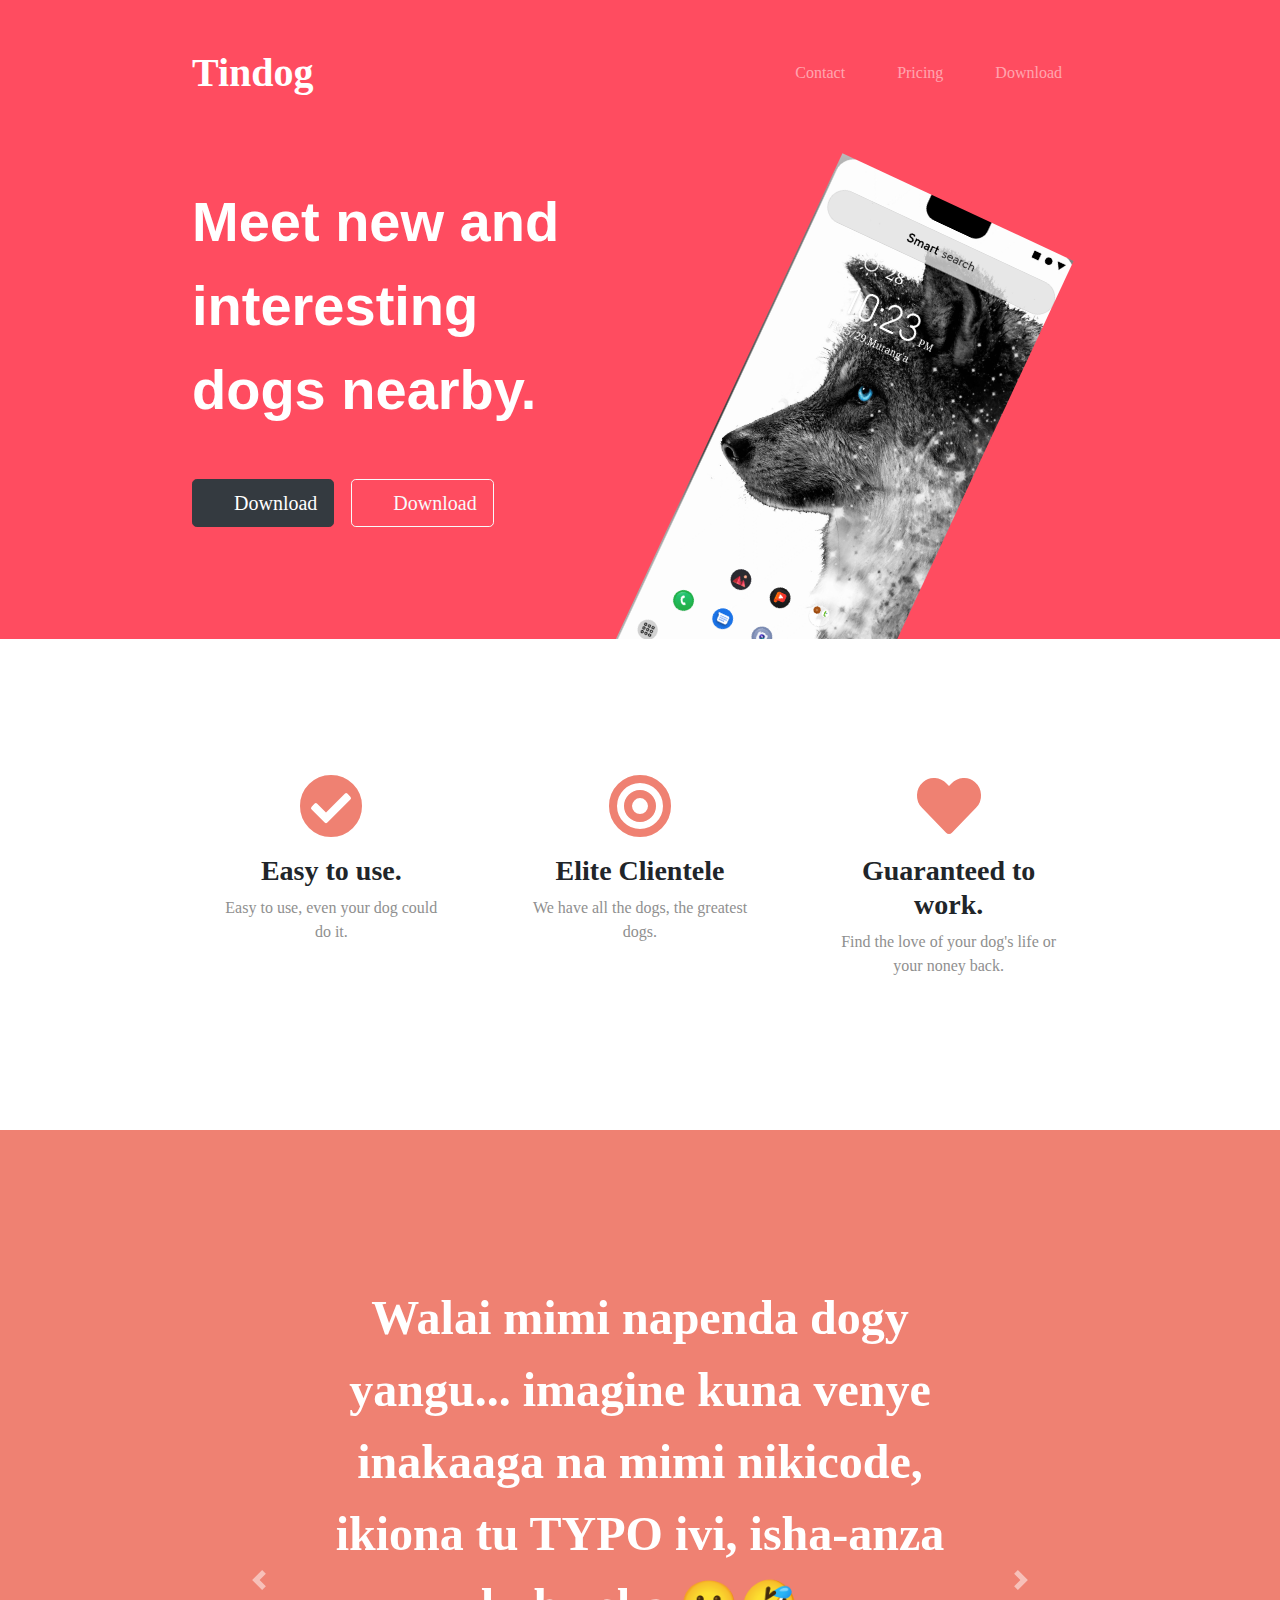
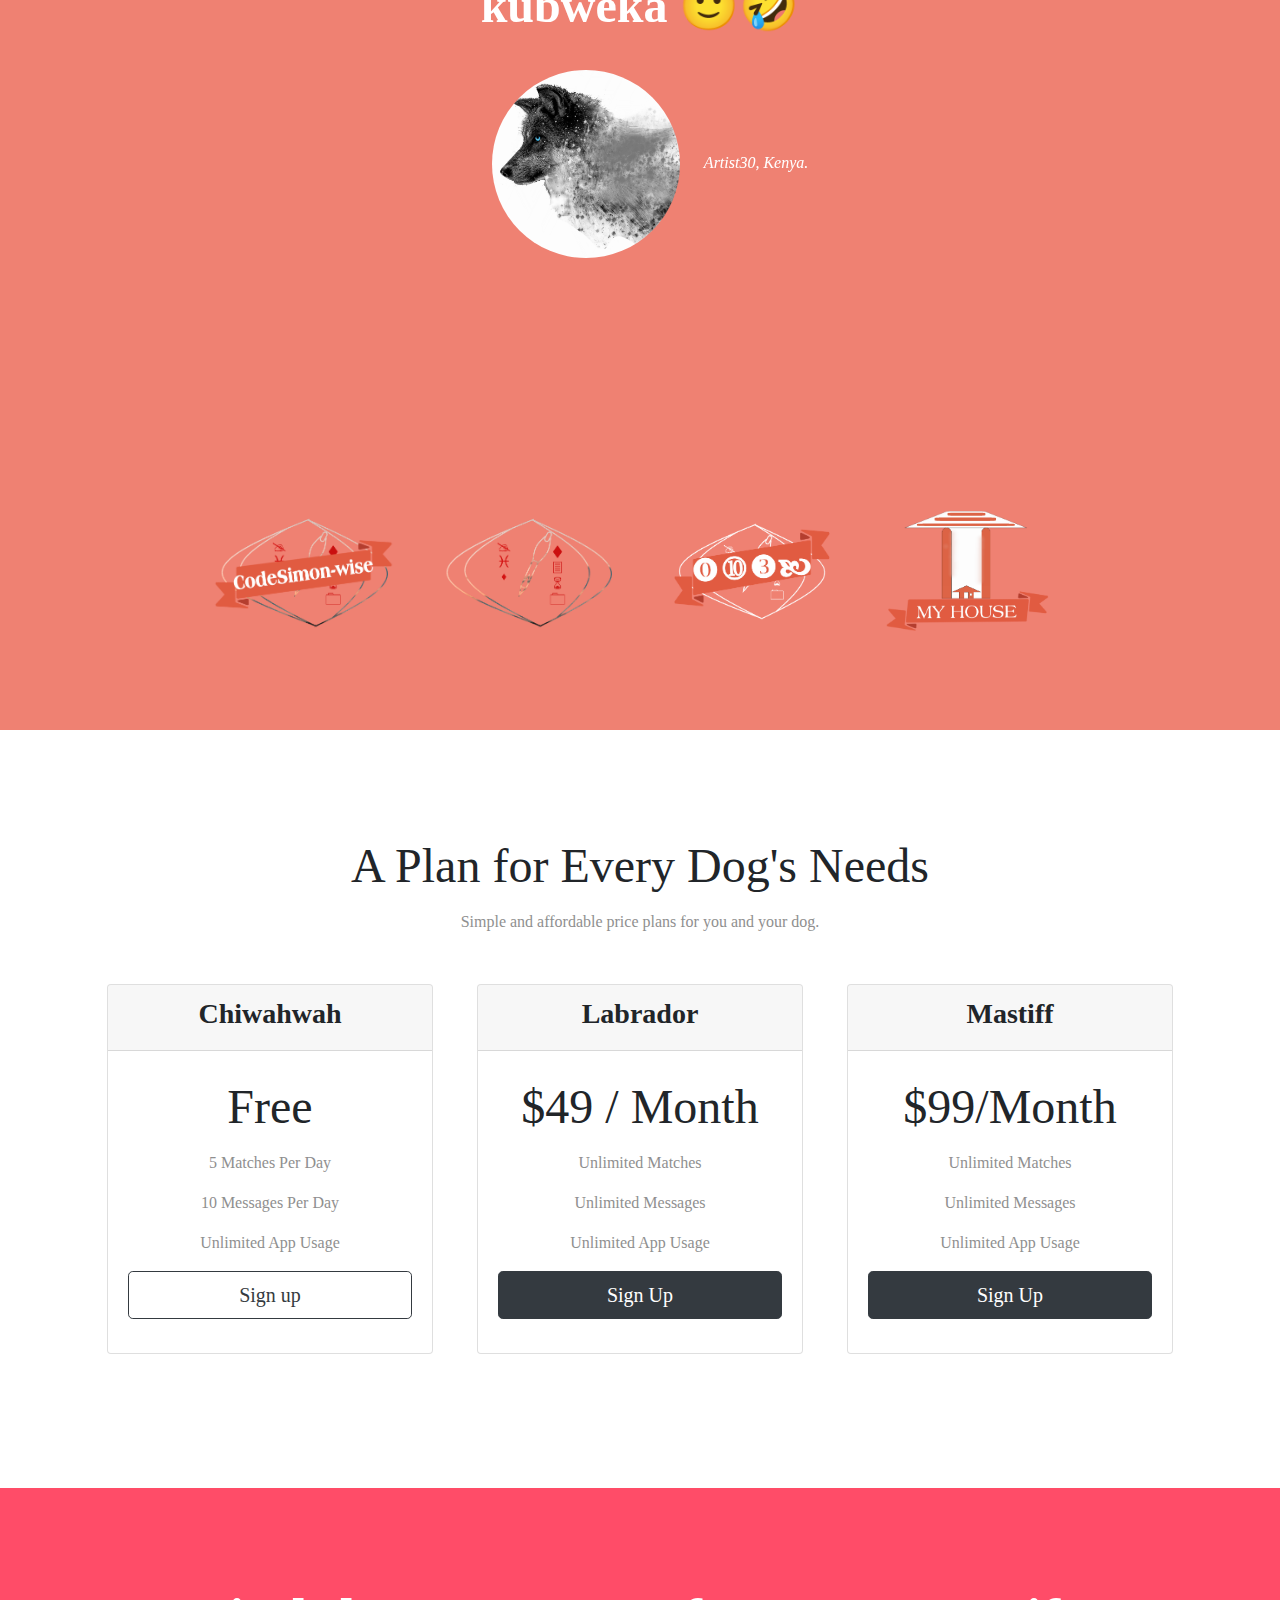
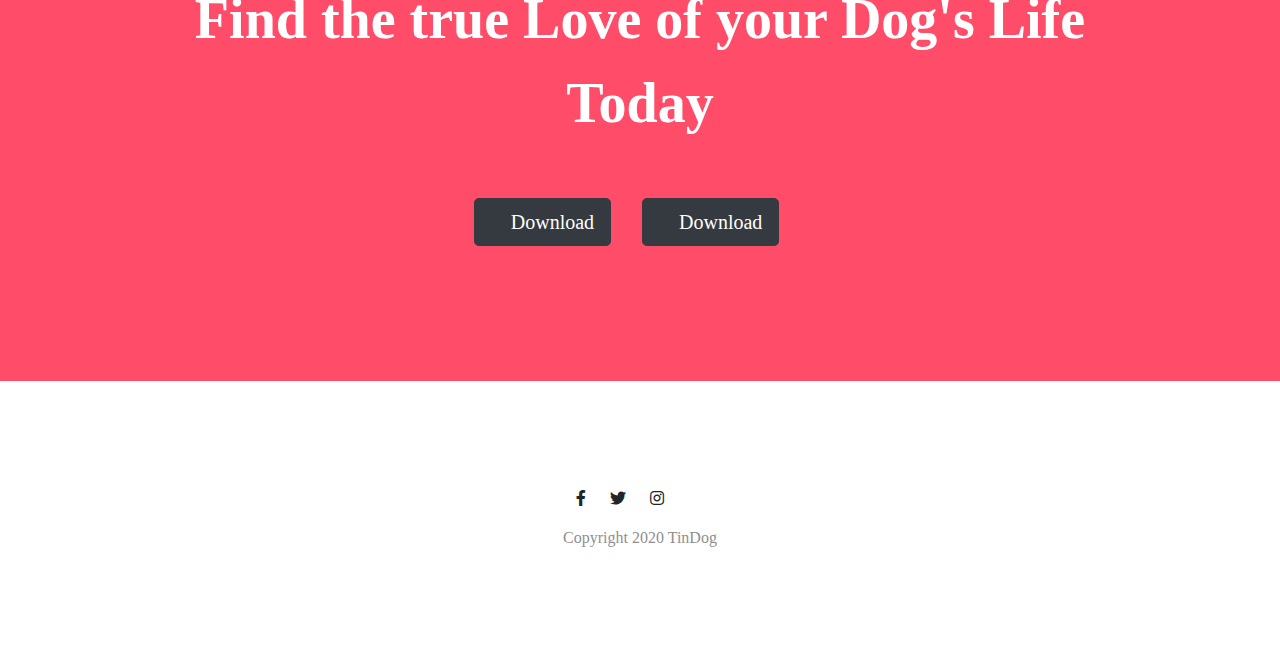
<file: index.html>
<!DOCTYPE html>
<html>

<head>
    <!-- Required meta tags -->
    <meta charset="utf-8">
    <meta name="viewport" content="width=device-width, intial-scale=1, shrink-to-fit=no">
    <title>tinDog</title>

    <!-- Bootstrap css -->
    <link href="https://stackpath.bootstrapcdn.com/font-awesome/4.7.0/css/font-awesome.min.css" rel="stylesheet" integrity="sha384-wvfXpqpZZVQGK6TAh5PVlGOfQNHSoD2xbE+QkPxCAFlNEevoEH3Sl0sibVcOQVnN" crossorigin="anonymous">
    <link rel="stylesheet" type="text/css" href="css/bootstrap.min.css">
    <!-- fontawesome icons link here -->
    <link rel="stylesheet" href="https://cdnjs.cloudflare.com/ajax/libs/font-awesome/5.15.3/css/all.min.css">
    <link rel="stylesheet" type="text/css" href="css/styles.css">

</head>

<body>

    <section id="title">
        <div class="container-fluid">

            <!-- Nav Bar -->

            <nav class="navbar navbar-expand-lg navbar-dark">

                <a href="#" class="navbar-brand">Tindog</a>

                <button class="navbar-toggler" type="button" data-toggle="collapse" data-target="#navbarTogglerDemo02" aria-controls="navbarTogglerDemo02" aria-expanded="false" aria-label="Toggle navigation">
                    <span class="navbar-toggler-icon"></span>
                </button>

                <div class="collapse navbar-collapse" id="navbarTogglerDemo02">

                    <ul class="navbar-nav ml-auto">
                        <li class="nav-item">
                            <a href="#footer" class="nav-link">Contact</a>
                        </li>
                        <li class="nav-item">
                            <a href="#pricing" class="nav-link">Pricing</a>
                        </li>
                        <li class="nav-item">
                            <a href="#cta" class="nav-link">Download</a>
                        </li>
                    </ul>
                </div>
            </nav>

            <!-- Title -->
            <div class="row">
                <div class="col-lg-6">
                    <h1 class="firstTextLine">Meet new and interesting dogs nearby.</h1>
                    <button type="button" class="btn btn-dark btn-lg" class="download-button"><span class="fas fa-apple"></span> Download</button>
                    <button type="button" class="btn btn-outline-light btn-lg" class="download-button"><i class="fas fa-android"></i> Download</button>
                </div>

                <div class="col-lg-6">
                    <img class="title-image" src="images/samsungS21.png" alt="Samsung-S20">
                </div>

            </div>
        </div>

    </section>

    <!-- Features -->

    <section class="features">

        <div class="row">

            <div class="feature-box col-lg-4">
                <i class="icon fas fa-check-circle fa-4x"></i>
                <h3>Easy to use.</h3>
                <p>Easy to use, even your dog could do it.</p>
            </div>

            <div class="feature-box col-lg-4">
                <i class="icon fas fa-bullseye fa-4x"></i>
                <h3>Elite Clientele</h3>
                <p>We have all the dogs, the greatest dogs.</p>

            </div>
            <div class="feature-box col-lg-4">
                <i class="icon fas fa-heart fa-4x"></i>
                <h3>Guaranteed to work.</h3>
                <p>Find the love of your dog's life or your noney back.</p>
            </div>

        </div>

    </section>

    <!-- Testimonials -->

    <section id="testimonials">

        <div id="testimonial-carousel" class="carousel slide" data-ride="false">
            <div class="carousel-inner">
                <div class="carousel-item active">
                    <h2 class="neno">Walai mimi napenda dogy yangu... imagine kuna venye inakaaga na mimi nikicode, ikiona tu TYPO ivi, isha-anza kubweka 🙂🤣</h2>
                    <img class="dog1" src="images/dog1.jpg" alt="Dog-profile">
                    <em>Artist30, Kenya.</em>
                </div>

                <div class="carousel-item">
                    <h2 class="neno">Sasa mimi yangu ni bug-hunter, ikionaga tu ka-bug kwa CODE yangu ivi isha-anza kuteta!! 😎😎</h2>
                    <img class="dog1" src="images/dog6.jpg" alt="Dog-profile">
                    <em>Allan-dev, Kenya.</em>
                </div>

                <div class="carousel-item">
                    <h2 class="neno">Budah! mimi Dog yangu inakuwaga mziih. Kuna venye injuanga kunusa ka TOKEN inadai-isha man, kwanza meter ikiread to below 1.0 KW dogi haina amani 😂😂</h2>
                    <img class="dog1" src="images/dog7.jpg" alt="Dog-profile">
                    <em>Wolfstreet-63, Kenya.</em>
                </div>

                <div class="carousel-item">
                    <h2 class="neno">Sasa wagu inakuwaga kama wochi. Mtu akibisha tu mlango ivi CODE ikirun, kuna venye doggi yangu huwatoanisha mbaya saanah! 😎😎</h2>
                    <img class="dog1" src="images/dog8.jpg" alt="Dog-profile">
                    <em>Dr. Mich, Kenya.</em>
                </div>

                <div class="carousel-item">
                    <h2 class="neno">Doggi yangu nayo haitambuangi. but kuna venye huwa inanice saana CODE ikirun bila bug 😉😉</h2>
                    <img class="dog1" src="images/dog9.jpg" alt="Dog-profile">
                    <em>Shadow-Walker, Kenya.</em>
                </div>
            </div>

            <!-- Buttons -->

            <a class="carousel-control-prev" href="#testimonial-carousel" role="button" data-slide="prev">
                <span class="carousel-control-prev-icon"></span>
            </a>

            <a class="carousel-control-next" href="#testimonial-carousel" role="button" data-slide="next">
                <span class="carousel-control-next-icon"></span>
            </a>
        </div>

    </section>

    <!-- Press -->

    <section id="press">
        <img class="press-logo" src="images/codesimonwiselogo.png" alt="codesimonwiselogo">
        <img class="press-logo" src="images/symologo.png" alt="symologo">
        <img class="press-logo" src="images/sitelg.png" alt="sitelogo">
        <img class="press-logo" src="images/DONE.png" alt="">
    </section>

    <!-- Pricing -->

    <section id="pricing">

        <h2>A Plan for Every Dog's Needs</h2>
        <p>Simple and affordable price plans for you and your dog.</p>

        <div class="row">
            <!-- <div class="card-deck"> -->
            <div class="pricing-column col-lg-4 col-md-6">
                <div class="card">
                    <div class="card-header">
                        <h3>Chiwahwah</h3>
                    </div>
                    <div class="card-body">
                        <h2>Free</h2>
                        <p>5 Matches Per Day</p>
                        <p>10 Messages Per Day</p>
                        <p>Unlimited App Usage</p>
                        <button class="btn btn-lg btn-block btn-outline-dark" types="button">Sign up</button>

                    </div>
                </div>
            </div>

            <!-- Second-card -->
            <div class="pricing-column col-lg-4 col-md-6">

                <div class="card">
                    <div class="card-header">
                        <h3> Labrador</h3>
                    </div>
                    <div class="card-body">
                        <h2>$49 / Month</h2>
                        <p>Unlimited Matches</p>
                        <p>Unlimited Messages</p>
                        <p>Unlimited App Usage</p>
                        <button class="btn btn-lg btn-block btn-dark" type="button">Sign Up</button>
                    </div>
                </div>
            </div>

            <!-- third-card -->
            <div class="pricing-column col-lg-4">

                <div class="card">
                    <div class="card-header">
                        <h3>Mastiff</h3>
                    </div>
                    <div class="card-body">
                        <h2>$99/Month</h2>
                        <p>Unlimited Matches</p>
                        <p>Unlimited Messages</p>
                        <p>Unlimited App Usage</p>
                        <button class="btn btn-lg btn-block btn-dark" type="button">Sign Up</button>
                    </div>
                </div>
            </div>
            <!-- </div> -->
        </div>

    </section>

    <!-- Call to Action -->

    <section id="cta">
        <h3 class="cta-heading">Find the true Love of your Dog's Life Today</h3>
        <button class="btn btn-lg btn-dark" class="download-button" type="button"><span class="fas fa-apple"></span>Download</button>
        <button class="btn btn-lg btn-dark" class="download-button" type="button"><span class="fas fa-android"></span>Download</button>

    </section>

    <!-- Footer -->

    <footer id="footer">
        <i class="social-icon fab fa-facebook-f"></i>
        <i class="social-icon fab fa-twitter"></i>
        <i class="social-icon fab fa-instagram"></i>
        <i class="social-icon fab fa-envelope"></i>
        <p>Copyright 2020 TinDog</p>

    </footer>

    <!-- Optional JavaScript -->
    <!-- In the order; jQuery, popper.js bootstrap js-->
    <script src="js/bootstrap.min.js"></script>
    <script src="js/jquery.slim.min.js"></script>
    <script src="js/bootstrap.bundle.min.js"></script>
    <script src="js/tether.min.js"></script>
    <script src="js/fontawesome.js"></script>
</body>

</html>
</file>
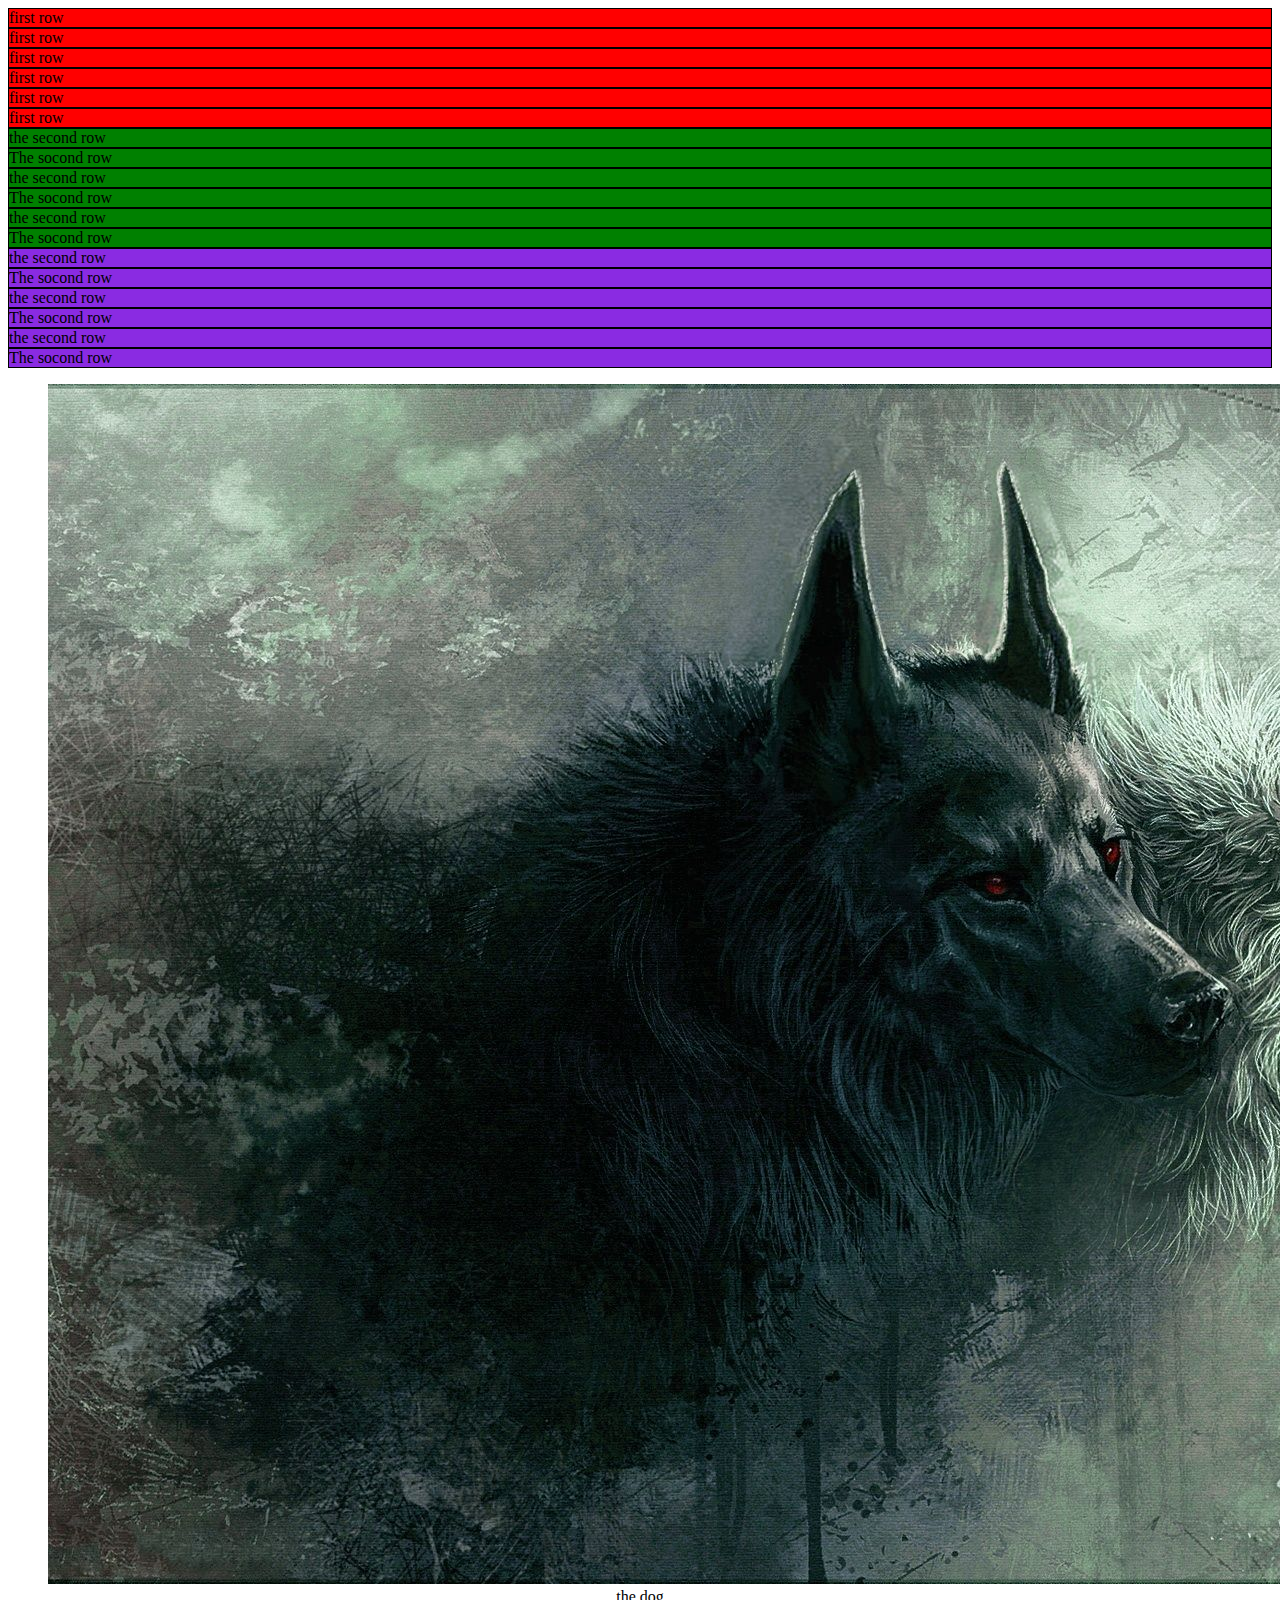
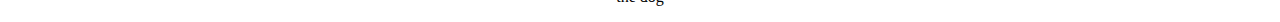
<file: bootstrap.html>
<!DOCTYPE html>
<html>

<head>
    <!-- Required meta tags -->
    <meta charset="utf-8 ">
    <meta name="viewport" content="width=device-width, intial-scale=1, shrink-to-fit=no">
    <title>tryng bootstrap</title>



    <!-- Bootstrap css -->
    <link href="https://cdn.jsdelivr.net/npm/bootstrap@5.0.0-beta3/dist/css/bootstrap.min.css" rel="stylesheet" integrity="sha384-eOJMYsd53ii+scO/bJGFsiCZc+5NDVN2yr8+0RDqr0Ql0h+rP48ckxlpbzKgwra6" crossorigin="anonymous">
    <link rel="stylesheet" type="text/css" href="css/styles.css">
</head>

<body>

    <div class="row">
        <div class="col-lg-2 col-md-4 col-sm-6" style="background-color: red; border: 1px solid;">
            first row
        </div>
        <div class="col-lg-2 col-md-4 col-sm-6" style="background-color: red; border: 1px solid;">
            first row
        </div>
        <div class="col-lg-2 col-md-4 col-sm-6" style="background-color: red; border: 1px solid;">
            first row
        </div>
        <div class="col-lg-2 col-md-4 col-sm-6" style="background-color: red; border: 1px solid;">
            first row
        </div>
        <div class="col-lg-2 col-md-4 col-sm-6" style="background-color: red; border: 1px solid;">
            first row
        </div>
        <div class="col-lg-2 col-md-4 col-sm-6" style="background-color: red; border: 1px solid;">
            first row
        </div>
    </div>

    <div class="row">
        <div class="col-lg-2 col-md-4 col-sm-6" style="background-color: green; border: 1px solid;">
            the second row
        </div>
        <div class="col-lg-2 col-md-4 col-sm-6" style="background-color: green; border: 1px solid;">
            The socond row
        </div>
        <div class="col-lg-2 col-md-4 col-sm-6" style="background-color: green; border: 1px solid;">
            the second row
        </div>
        <div class="col-lg-2 col-md-4 col-sm-6" style="background-color: green; border: 1px solid;">
            The socond row
        </div>
        <div class="col-lg-2 col-md-4 col-sm-6" style="background-color: green; border: 1px solid;">
            the second row
        </div>
        <div class="col-lg-2 col-md-4 col-sm-6" style="background-color: green; border: 1px solid; margin:auto;">
            The socond row
        </div>
    </div>

    <div class="row">
        <div class="col-lg-2 col-md-3 col-sm-6" style="background-color: blueviolet; border: 1px solid;">
            the second row
        </div>
        <div class="col-lg-2 col-md-3 col-sm-6" style="background-color: blueviolet; border: 1px solid;">
            The socond row
        </div>
        <div class="col-lg-2 col-md-3 col-sm-6" style="background-color: blueviolet; border: 1px solid;">
            the second row
        </div>
        <div class="col-lg-2 col-md-3 col-sm-6" style="background-color: blueviolet; border: 1px solid;">
            The socond row
        </div>
        <div class="col-lg-2 col-md-3 col-sm-6" style="background-color: blueviolet; border: 1px solid;">
            the second row
        </div>
        <div class="col-lg-2 col-md-3 col-sm-6" style="background-color: blueviolet; border: 1px solid;">
            The socond row
        </div>
    </div>

    <div>
        <figure>
            <img src="images/dog5.jpg" alt="dog5">
            <figcaption style="text-align: center;">the dog</figcaption>
        </figure>
    </div>


    <!-- Optional JavaScript -->
    <!-- In the order; jQuery, popper.js bootstrap js-->
    <script src="https://code.jquery.com/jquery-3.6.0.min.js" integrity="sha256-/xUj+3OJU5yExlq6GSYGSHk7tPXikynS7ogEvDej/m4=" crossorigin="anonymous"></script>
    <script src="https://cdn.jsdelivr.net/npm/@popperjs/core@2.9.1/dist/umd/popper.min.js" integrity="sha384-SR1sx49pcuLnqZUnnPwx6FCym0wLsk5JZuNx2bPPENzswTNFaQU1RDvt3wT4gWFG" crossorigin="anonymous"></script>
    <script src="https://cdn.jsdelivr.net/npm/bootstrap@5.0.0-beta3/dist/js/bootstrap.min.js" integrity="sha384-j0CNLUeiqtyaRmlzUHCPZ+Gy5fQu0dQ6eZ/xAww941Ai1SxSY+0EQqNXNE6DZiVc" crossorigin="anonymous"></script>
    <script src="https://cdn.jsdelivr.net/npm/bootstrap@5.0.0-beta3/dist/js/bootstrap.bundle.min.js" integrity="sha384-JEW9xMcG8R+pH31jmWH6WWP0WintQrMb4s7ZOdauHnUtxwoG2vI5DkLtS3qm9Ekf" crossorigin="anonymous"></script>

</body>

</html>
</file>
<file: css/styles.css>
body {
    font-family: "Montserrat";
}

h2 {
    font-family: "Montserrat-Bold";
    font-size: 3rem;
    line-height: 1.5;
}

h3 {
    font-family: "Montserrat-Bold";
    font-weight: bolder;
}

p {
    color: #8f8f8f;
}

#title {
    background-color: #ff4c60;
    color: #fff;
    /* font-weight: bolder; */
}


/* Headings */

.firstTextLine {
    font-family: -apple-system, BlinkMacSystemFont, 'Segoe UI', Roboto, Oxygen, Ubuntu, Cantarell, 'Open Sans', 'Helvetica Neue', sans-serif;
    font-size: 3.5rem;
    line-height: 1.5;
    font-weight: bolder;
    padding: 0 0 4% 0;
}

.neno {
    font-weight: bolder;
}

.container-fluid {
    padding: 3% 15% 7%;
}


/* Navigation-bar */

.navbar {
    padding: 0 0 4.5rem;
}

.navbar-brand {
    font-size: 2.5rem;
    font-weight: bold;
}

.nav-item {
    padding: 0 18px;
}

.nav-link {
    font-family: "Montserrat-Light";
    font-weight: 1.2rem;
}

.btn {
    margin: 5% 3% 5% 0;
}

.title-image {
    width: 55%;
    transform: rotate(25deg);
    -webkit-transform: rotate(25deg);
    -moz-transform: rotate(25deg);
    -ms-transform: rotate(25deg);
    -o-transform: rotate(25deg);
    position: absolute;
    right: 30%;
}


/* Features */

.features {
    padding: 7% 15%;
    background-color: #fff;
    z-index: 1;
    position: relative;
}

.feature-box {
    text-align: center;
    padding: 5%;
}

.icon {
    color: #ef8172;
    margin-bottom: 1rem;
}

.icon:hover {
    color: #ff4c68;
}


/* Testimonials */

#testimonials {
    padding: 7% 15%;
    text-align: center;
    background-color: #ef8172;
    color: #fff;
}

.dog1 {
    width: 30%;
    border-radius: 100%;
    -webkit-border-radius: 100%;
    -moz-border-radius: 100%;
    -ms-border-radius: 100%;
    -o-border-radius: 100%;
    margin: 20px;
}

#press {
    background-color: #ef8172;
    text-align: center;
    padding: 3%;
}

.press-logo {
    width: 15%;
    margin: 20px 20px 50px;
}

.carousel-item {
    padding: 7% 15%;
}


/* Pricing section */

#pricing {
    padding: 100px;
    text-align: center;
}

.pricing-column {
    padding: 3% 2%;
}


/* CTA Action */

#cta {
    background-color: #ff4c68;
    color: #fff;
    padding: 7% 15%;
    text-align: center;
}

.cta-heading {
    font-family: "Montserrat-Black";
    font-size: 3.5rem;
    line-height: 1.5;
}


/* Footer section */

#footer {
    padding: 7% 15%;
    text-align: center;
}

.social-icon {
    margin: 20px 10px;
}

@media (max-width: 1028px) {
    #title {
        text-align: center;
    }
    .title-image {
        position: static;
        transform: rotate(0);
        -webkit-transform: rotate(0);
        -moz-transform: rotate(0);
        -ms-transform: rotate(0);
        -o-transform: rotate(0);
    }
}
</file>
